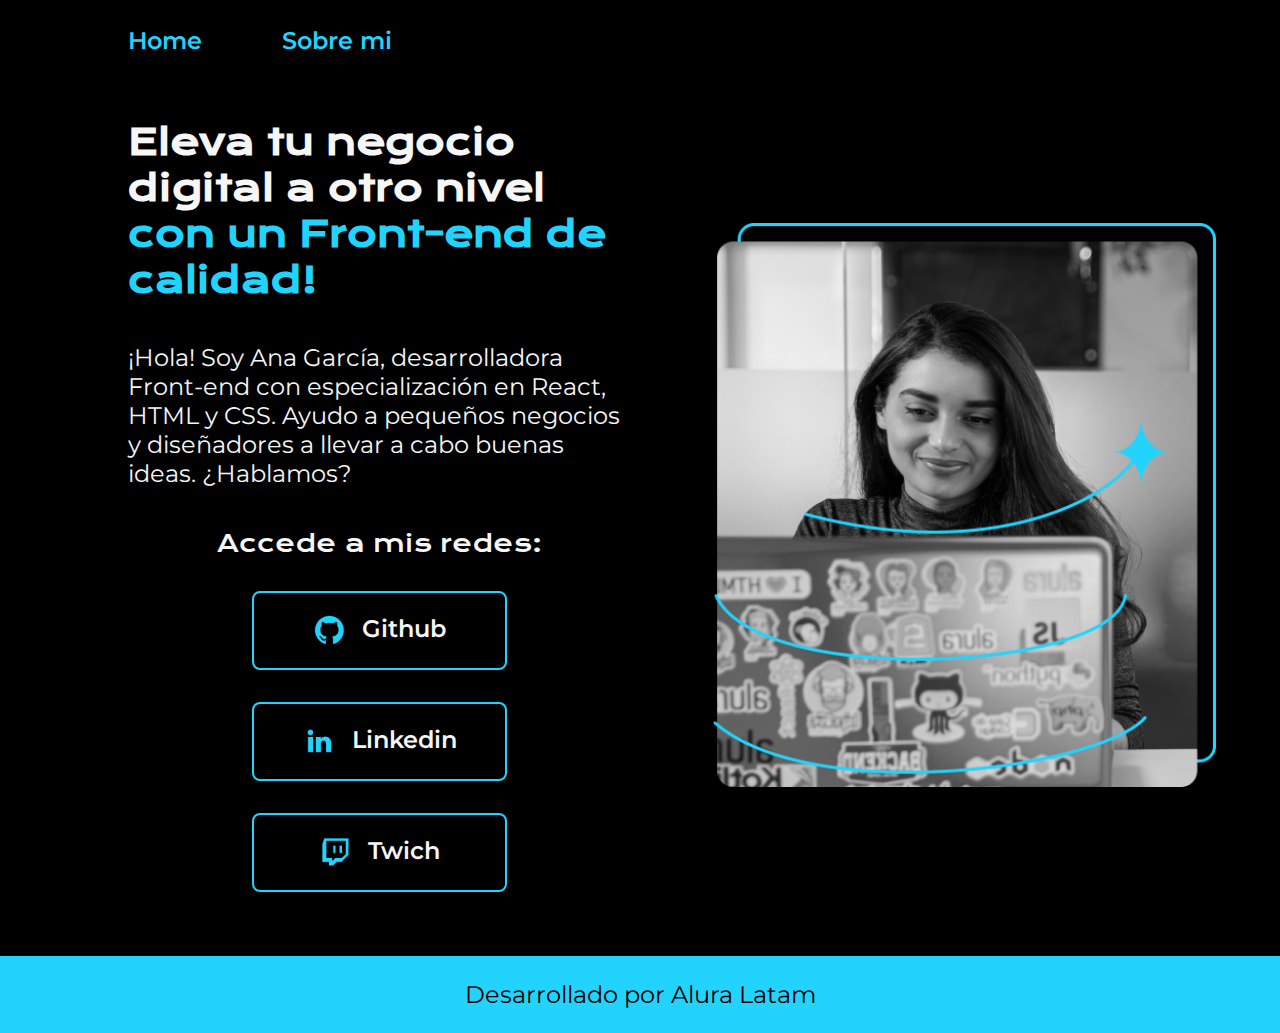
<file: index.html>
<!DOCTYPE html>
<html lang="es-mx">
<head>
    <meta charset="UTF-8">
    <meta name="viewport" content="width=device-width, initial-scale=1.0">
    <title>Portafolio</title>
    <link rel="stylesheet" href="./styles/style.css">
</head>
<body>
    <header class="header">
        <nav class="header_menu">
            <a class="header_menu_link" href="index.html">Home</a>
            <a class="header_menu_link" href="about.html">Sobre mi</a>
        </nav>

    </header>
    <main class="presentacion">
        <section class="presentacion_contenido">

        <h1 class="presentacion_contenido_titulo">Eleva tu negocio digital a otro nivel <strong class="titulo-destaca">con un Front-end de calidad!</strong></h1>
            <p class="presentacion_contenido_parrafo">¡Hola! Soy Ana García, desarrolladora Front-end con especialización en React, 
            HTML y CSS. Ayudo a pequeños negocios y diseñadores a llevar a cabo buenas ideas. ¿Hablamos?
            </p>
            <div class="presentacion_enlaces">
            <h2 class="presentacion_enlaces_subtitulo">Accede a mis redes:</h2>
            <a class="presentacion_enlaces_link" href="https://github.com/"><img src="./assets/github.png">
                Github</a>
            <a class="presentacion_enlaces_link" href="https://linkedin.com/"><img src="./assets/linkedin.png">
                Linkedin</a>
            <a class="presentacion_enlaces_link" href="https://www.twitch.tv"><img src="./assets/twitch.png">
                Twich</a>
             </div>
        </section>
            <img class="presentacion_imagen" src="./assets/Imagem.png" alt="Imagen de Ana García trabajando">
    </main>
    <footer class="footer">
            <p>Desarrollado por Alura Latam</p>

    </footer>
</body>
</html>
</file>
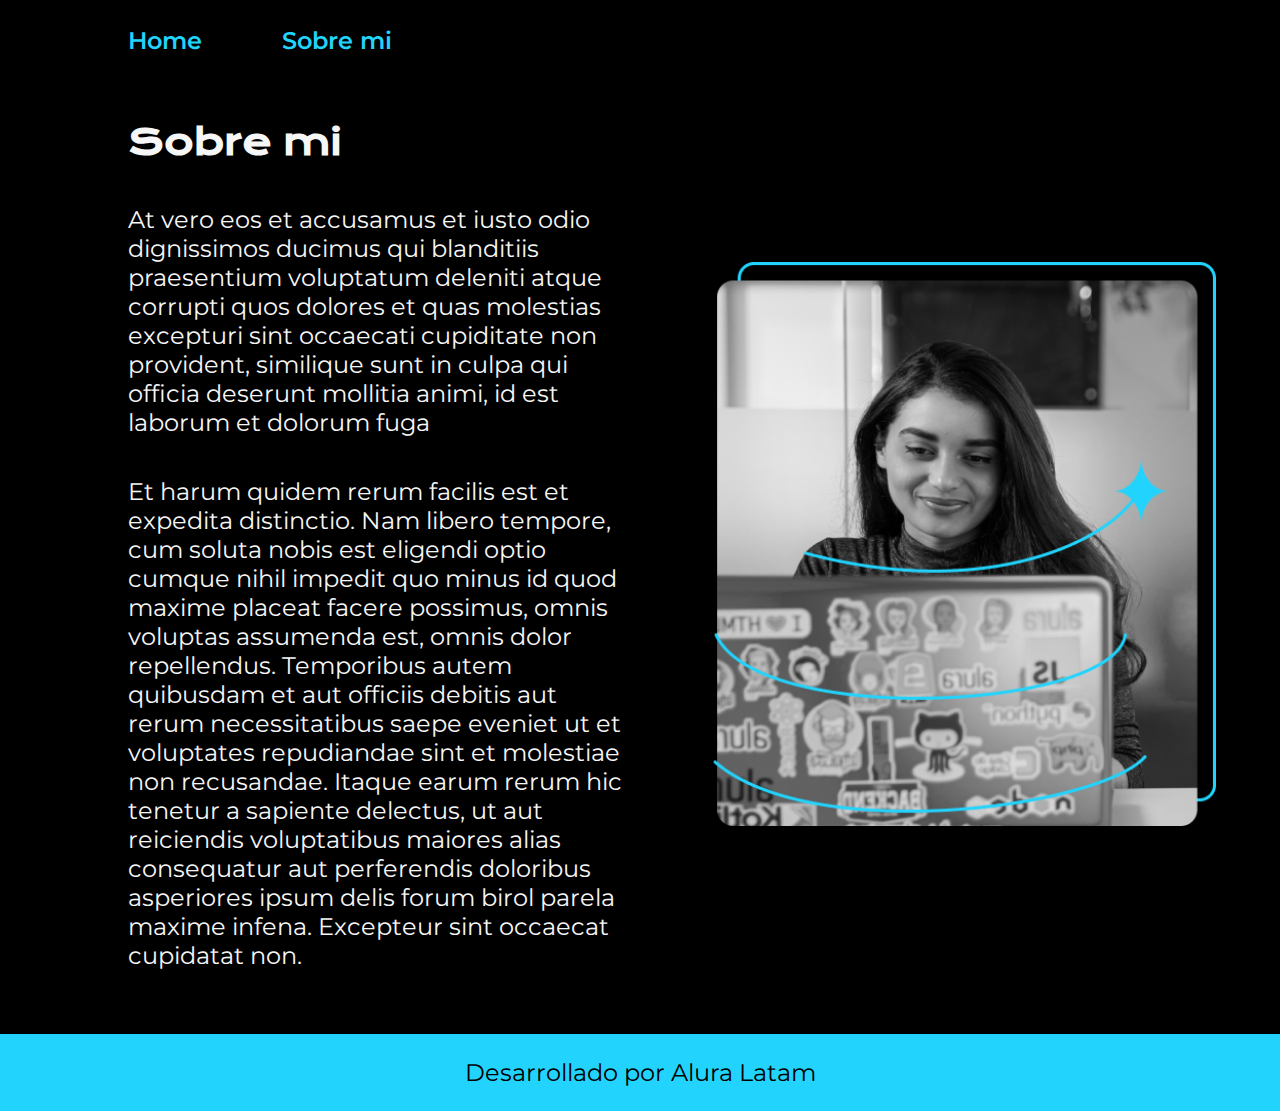
<file: about.html>
<!DOCTYPE html>
<html lang="es">
<head>
    <meta charset="UTF-8">
    <meta name="viewport" content="width=device-width, initial-scale=1.0">
    <title>Sobre mi</title>
    <link rel="stylesheet" href="./styles/style.css">
</head>
<body>
    <header class="header">
        <nav class="header_menu">
            <a class="header_menu_link" href="index.html">Home</a>
            <a class="header_menu_link" href="about.html">Sobre mi</a>
        </nav>
    </header>

        <main class="presentacion">
            <section class="presentacion_contenido">
                
                <h1 class="presentacion_contenido_titulo">Sobre mi</h1>

                <p class="presentacion_contenido_parrafo">At vero eos et accusamus et iusto odio dignissimos ducimus qui blanditiis praesentium
                     voluptatum deleniti atque corrupti 
                    quos dolores et quas molestias excepturi sint occaecati cupiditate non provident,
                     similique sunt in culpa qui officia deserunt mollitia animi, id est laborum et dolorum fuga</p>
                <p class="presentacion_contenido_parrafo">Et harum quidem rerum facilis est et expedita distinctio. Nam libero tempore, 
                    cum soluta nobis est eligendi optio cumque nihil impedit quo minus id quod maxime 
                    placeat facere possimus, omnis voluptas assumenda est, omnis dolor repellendus. 
                    Temporibus autem quibusdam et aut officiis debitis aut rerum necessitatibus saepe 
                    eveniet ut et voluptates repudiandae sint et molestiae non recusandae. 
                    Itaque earum rerum hic tenetur a sapiente delectus, ut aut reiciendis voluptatibus
                     maiores alias consequatur aut perferendis doloribus asperiores ipsum delis forum birol 
                     parela maxime infena. Excepteur sint occaecat cupidatat non.
                </p>
            </section>

            <img class="presentacion_imagen" src="./assets/Imagem.png" alt="Imagen de Ana García trabajando">
        </main>

    <footer class="footer">
        <p>Desarrollado por Alura Latam</p>

</footer>
</body>
</html>
</file>
<file: styles/style.css>
@import url('https://fonts.googleapis.com/css2?family=Krona+One&family=Montserrat:ital,wght@0,100..900;1,100..900&display=swap');


:root{
    --color-primario:#000000;
    --color-secundario:#F6F6F6;
    --color-terciario:#22D4FD;
    --color-hover:#272727;

    --fuente-montserrat:"Montserrat", sans-serif;
    --fuente-krona:"Krona One", sans-serif;
}

* {
    padding: 0;
    margin: 0;
}

body {
    background-color: var(--color-primario);
    color: var(--color-secundario);
    box-sizing: border-box;
}

.header {
    padding: 2% 0% 0% 10%;
}

.header_menu {
    display: flex;
    gap: 80px;
}

.header_menu_link {
    font-size: 1.5rem;
    font-family: var(--fuente-montserrat);
    font-weight: 600;
    color: var(--color-terciario);
    text-decoration: none;
    
}

.presentacion {
    padding: 5% 5% 5% 10%;
    display: flex;  
    align-items: center; 
    justify-content: space-between;
    gap: 82px;
}

.presentacion_contenido {
    width: 50%;
    display: flex;
    flex-direction: column;
    gap: 40px;
}

.presentacion_contenido_titulo {
    font-size: 2.25rem;
    font-family: var(--fuente-krona);
}

.titulo-destaca {
    color: var(--color-terciario);
}


.presentacion_contenido_parrafo {
    font-size: 1.5rem;
    font-family: var(--fuente-montserrat);
}

.presentacion_enlaces {
   display: flex;
   justify-content: space-between;
   flex-direction: column;
   align-items: center;
   gap: 32px;
 
}

.presentacion_enlaces_link {
width: 50%;
text-align:center;
padding:21.5px 0;
border-radius: 8px;
font-family: var(--fuente-montserrat);
font-size: 1.5rem;
font-weight: 600;
text-decoration: none;
color: var(--color-secundario);
border: 2px solid var(--color-terciario);
display: flex;
justify-content: center;
gap: 16px;

}

.presentacion_enlaces_link:hover {
    background-color: var(--color-hover);
}

.presentacion_imagen {
    width: 50%;
}

.presentacion_enlaces_subtitulo {
    font-size: 1.5rem;
    font-family: var(--fuente-krona);
    font-weight: 400;
}

.footer {
    background-color: var(--color-terciario);
    display: flex;
    width: 1920px 80px;
    text-align: center;
    justify-content: center;
    padding: 1.5rem;
    font-family: var(--fuente-montserrat);
    font-size: 1.5rem;
    font-weight: 400;
    color: var(--color-primario);
}

@media (max-width: 1200px) {

.header {
        padding: 10% 10% 10% 10%;
        
    }

.presentacion{
    flex-direction: column-reverse;
    padding: 0%;
}

.presentacion_contenido {
    width: auto;
}

.header_menu {
    justify-content: center;
    }

}
</file>
